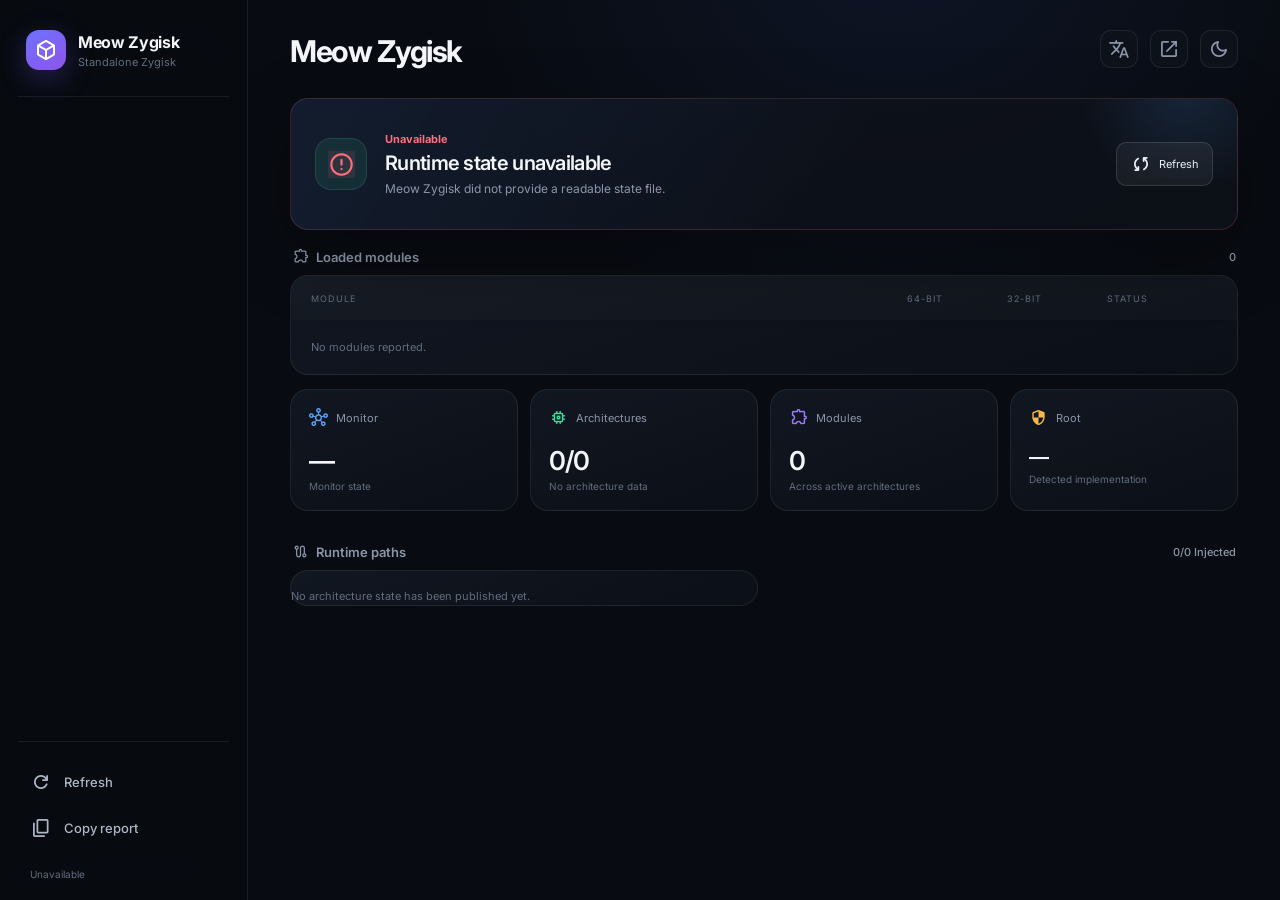
<file: webroot/index.html>
<!doctype html>
<html lang="en" dir="ltr">
<head>
  <meta charset="utf-8">
  <meta name="viewport" content="width=device-width,initial-scale=1,viewport-fit=cover">
  <meta name="theme-color" content="#0a0d14">
  <title>Meow Zygisk</title>
  <link rel="preconnect" href="https://fonts.googleapis.com">
  <link rel="preconnect" href="https://fonts.gstatic.com" crossorigin>
  <link href="https://fonts.googleapis.com/css2?family=Inter:wght@400;500;600;700&family=Material+Symbols+Rounded:opsz,wght,FILL,GRAD@20..48,400,0,0&family=Noto+Sans+SC:wght@400;500;600;700&family=Noto+Sans+Arabic:wght@400;500;600;700&display=swap" rel="stylesheet">
  <link rel="stylesheet" href="style.css">
</head>
<body>
  <div class="app-shell">
    <aside class="sidebar" aria-label="Navigation">
      <div class="brand">
        <div class="brand-mark"><span class="material-symbols-rounded">deployed_code</span></div>
        <div>
          <div class="brand-name">Meow Zygisk</div>
          <div class="brand-sub" id="brand-version">Standalone Zygisk</div>
        </div>
      </div>
      <div class="sidebar-bottom">
        <button class="side-action" id="refresh-btn"><span class="material-symbols-rounded">refresh</span><span data-i18n="refresh">Refresh</span></button>
        <button class="side-action" id="copy-report-btn"><span class="material-symbols-rounded">content_copy</span><span data-i18n="copyReport">Copy report</span></button>
        <div class="sidebar-meta"><span id="sidebar-status">Checking runtime</span></div>
      </div>
    </aside>
    <main class="main">
      <header class="topbar">
        <div><h1 id="page-title">Meow Zygisk</h1></div>
        <div class="top-actions">
          <button class="icon-btn" id="lang-btn" title="Language"><span class="material-symbols-rounded">translate</span></button>
          <button class="icon-btn" id="support-btn" title="Support"><span class="material-symbols-rounded">open_in_new</span></button>
          <button class="icon-btn" id="theme-btn" title="Toggle theme"><span class="material-symbols-rounded">dark_mode</span></button>
        </div>
      </header>
      <div class="hero" id="hero-card">
        <div class="hero-icon"><span class="material-symbols-rounded" id="hero-icon">verified</span></div>
        <div class="hero-copy">
          <div class="hero-label" id="hero-label">Checking Meow Zygisk</div>
          <div class="hero-title" id="hero-title">Reading runtime state...</div>
          <div class="hero-description" id="hero-description">The dashboard reads the monitor state directly from the device.</div>
        </div>
        <button class="hero-refresh" id="hero-refresh"><span class="material-symbols-rounded">sync</span><span data-i18n="refresh">Refresh</span></button>
      </div>
      <div class="section-header">
        <span class="material-symbols-rounded">extension</span>
        <span data-i18n="loadedModules">Loaded modules</span>
        <span id="module-total">0</span>
      </div>
      <section class="panel-card table-card"><div class="module-table" id="module-table"></div></section>
      <div class="metric-grid">
        <article class="metric-card accent-blue">
          <div class="metric-head"><span class="material-symbols-rounded">hub</span><span data-i18n="monitor">Monitor</span></div>
          <div class="metric-value" id="metric-monitor">—</div>
          <div class="metric-note" id="metric-monitor-note">—</div>
        </article>
        <article class="metric-card accent-green">
          <div class="metric-head"><span class="material-symbols-rounded">memory</span><span data-i18n="architectures">Architectures</span></div>
          <div class="metric-value" id="metric-arch">—</div>
          <div class="metric-note" id="metric-arch-note">—</div>
        </article>
        <article class="metric-card accent-purple">
          <div class="metric-head"><span class="material-symbols-rounded">extension</span><span data-i18n="modules">Modules</span></div>
          <div class="metric-value" id="metric-modules">—</div>
          <div class="metric-note" data-i18n="acrossActive">Across active architectures</div>
        </article>
        <article class="metric-card accent-amber">
          <div class="metric-head"><span class="material-symbols-rounded">security</span><span data-i18n="root">Root</span></div>
          <div class="metric-value small" id="metric-root">—</div>
          <div class="metric-note" data-i18n="detectedImpl">Detected implementation</div>
        </article>
      </div>
      <div class="section-header">
        <span class="material-symbols-rounded">route</span>
        <span data-i18n="runtimePaths">Runtime paths</span>
        <span id="runtime-count">—</span>
      </div>
      <div class="arch-grid" id="arch-grid"></div>
    </main>
  </div>
  <div class="lang-picker" id="lang-picker">
    <div class="lang-picker-backdrop"></div>
    <div class="lang-picker-sheet">
      <div class="lang-picker-title" data-i18n="selectLanguage">Select Language</div>
      <div class="lang-options">
        <button class="lang-option" data-lang="en"><span class="lang-flag">🇺🇸</span><span>English</span><span class="lang-check material-symbols-rounded">check</span></button>
        <button class="lang-option" data-lang="ar"><span class="lang-flag">🇸🇦</span><span>العربية</span><span class="lang-check material-symbols-rounded">check</span></button>
        <button class="lang-option" data-lang="zh"><span class="lang-flag">🇨🇳</span><span>简体中文</span><span class="lang-check material-symbols-rounded">check</span></button>
        <button class="lang-option" data-lang="ru"><span class="lang-flag">🇷🇺</span><span>русский</span><span class="lang-check material-symbols-rounded">check</span></button>
      </div>
      <button class="lang-picker-close" data-i18n="close">Close</button>
    </div>
  </div>
  <div class="toast" id="toast"></div>
  <script type="module" src="script.js"></script>
</body>
</html>
</file>
<file: webroot/style.css>
:root {
  --bg: #080b11;
  --surface: #0d1119;
  --surface-2: #111722;
  --line: rgba(255,255,255,.075);
  --line-strong: rgba(255,255,255,.12);
  --text: #f3f5f8;
  --text-secondary: #8c96a8;
  --muted: #8c96a8;
  --muted-2: #626d7e;
  --blue: #5aa8ff;
  --green: #42d99b;
  --purple: #9b7cff;
  --amber: #f5b84b;
  --red: #ff6d7d;
  --shadow: 0 24px 70px rgba(0,0,0,.28);
  --radius: 18px;
}

[data-theme="light"] {
  --bg: #f0f2f6;
  --surface: #ffffff;
  --surface-2: #f5f6fa;
  --line: rgba(0,0,0,.08);
  --line-strong: rgba(0,0,0,.14);
  --text: #1a1d24;
  --text-secondary: #5a6270;
  --muted: #5a6270;
  --muted-2: #8a92a0;
  --blue: #2563eb;
  --green: #16a34a;
  --purple: #7c3aed;
  --amber: #d97706;
  --red: #dc2626;
  --shadow: 0 24px 70px rgba(0,0,0,.1);
}

* {
  box-sizing: border-box;
}

html {
  min-height: 100%;
  background: var(--bg);
}

body {
  margin: 0;
  min-height: 100vh;
  background:
    radial-gradient(
      circle at 70% -10%,
      rgba(79,126,255,.09),
      transparent 34%
    ),
    var(--bg);
  color: var(--text);
  font-family:
    Inter,
    'Noto Sans SC',
    'Noto Sans Arabic',
    system-ui,
    sans-serif;
  -webkit-font-smoothing: antialiased;
}

[data-theme="light"] body {
  background: var(--bg);
}

button {
  font: inherit;
}

button:focus-visible {
  outline: 2px solid var(--blue);
  outline-offset: 2px;
}

.material-symbols-rounded {
  font-family: 'Material Symbols Rounded';
  font-weight: normal;
  font-style: normal;
  font-size: 22px;
  line-height: 1;
  letter-spacing: normal;
  text-transform: none;
  display: inline-block;
  white-space: nowrap;
  word-wrap: normal;
  direction: ltr;
  -webkit-font-feature-settings: 'liga';
  -webkit-font-smoothing: antialiased;
  font-feature-settings: 'liga';
}

.app-shell {
  min-height: 100vh;
}

.sidebar {
  position: fixed;
  inset: 0 auto 0 0;
  width: 248px;
  padding: 28px 18px 18px;
  border-right: 1px solid var(--line);
  background: rgba(8,11,17,.82);
  backdrop-filter: blur(24px);
  display: flex;
  flex-direction: column;
  z-index: 20;
  pointer-events: none;
}

[data-theme="light"] .sidebar {
  background: rgba(255,255,255,.82);
}

.brand {
  display: flex;
  align-items: center;
  gap: 12px;
  padding: 2px 8px 26px;
  border-bottom: 1px solid var(--line);
  pointer-events: auto;
}

.brand-mark {
  width: 40px;
  height: 40px;
  border-radius: 13px;
  display: grid;
  place-items: center;
  background: linear-gradient(145deg,#6e72ff,#8d54e9);
  box-shadow: 0 8px 28px rgba(116,93,255,.28);
}

.brand-mark span {
  font-size: 24px;
  color: #fff;
}

.brand-name {
  font-size: 16px;
  font-weight: 700;
  letter-spacing: -.02em;
}

.brand-sub {
  color: var(--muted-2);
  font-size: 11px;
  margin-top: 3px;
}

.sidebar-bottom {
  margin-top: auto;
  border-top: 1px solid var(--line);
  padding-top: 16px;
  pointer-events: auto;
}

.side-action {
  border: 0;
  background: transparent;
  color: #aeb7c6;
  display: flex;
  align-items: center;
  gap: 12px;
  min-height: 44px;
  padding: 0 12px;
  border-radius: 12px;
  cursor: pointer;
  text-align: left;
  transition: .18s ease;
  width: 100%;
  margin: 2px 0;
}

[dir="rtl"] .side-action {
  text-align: right;
  flex-direction: row-reverse;
}

.side-action span:nth-child(2) {
  font-size: 13px;
  font-weight: 500;
}

.side-action:hover {
  color: var(--text);
  background: rgba(255,255,255,.045);
}

.sidebar-meta {
  display: flex;
  align-items: center;
  gap: 8px;
  color: var(--muted-2);
  font-size: 10px;
  padding: 16px 12px 2px;
}

.main {
  min-width: 0;
  width: calc(100% - 248px);
  max-width: 1500px;
  margin-left: 248px;
  margin-right: 0;
  padding: 30px 42px 34px;
}

[dir="rtl"] .main {
  margin-left: 0;
  margin-right: 248px;
}

.topbar {
  display: flex;
  align-items: flex-end;
  justify-content: space-between;
  margin-bottom: 30px;
  position: relative;
  z-index: 21;
}

h1 {
  margin: 0;
  font-size: 30px;
  letter-spacing: -.045em;
  line-height: 1.1;
}

.top-actions {
  display: flex;
  align-items: center;
  gap: 12px;
  flex: 0 0 auto;
  position: relative;
  z-index: 22;
}

.icon-btn {
  border: 1px solid var(--line);
  color: var(--muted);
  background: var(--surface);
  display: grid;
  place-items: center;
  cursor: pointer;
  width: 38px;
  height: 38px;
  border-radius: 11px;
  position: relative;
  z-index: 23;
}

.icon-btn:hover {
  color: var(--text);
  border-color: var(--line-strong);
  background: var(--surface-2);
}

.hero {
  min-height: 132px;
  padding: 24px;
  border: 1px solid rgba(90,168,255,.18);
  border-radius: var(--radius);
  background:
    linear-gradient(
      120deg,
      rgba(33,51,83,.46),
      rgba(13,17,25,.82) 58%
    );
  box-shadow: var(--shadow);
  display: flex;
  align-items: center;
  gap: 18px;
  position: relative;
  overflow: hidden;
}

[data-theme="light"] .hero {
  background:
    linear-gradient(
      120deg,
      rgba(219,234,254,.7),
      rgba(255,255,255,.9) 58%
    );
  border-color: rgba(37,99,235,.18);
}

.hero:after {
  content: "";
  position: absolute;
  width: 280px;
  height: 180px;
  right: -90px;
  top: -100px;
  background:
    radial-gradient(
      circle,
      rgba(90,168,255,.14),
      transparent 65%
    );
  pointer-events: none;
}

[dir="rtl"] .hero:after {
  right: auto;
  left: -90px;
}

.hero-icon {
  width: 52px;
  height: 52px;
  flex: 0 0 52px;
  border-radius: 16px;
  display: grid;
  place-items: center;
  background: rgba(66,217,155,.1);
  color: var(--green);
  border: 1px solid rgba(66,217,155,.16);
}

.hero-icon .material-symbols-rounded {
  font-size: 27px;
}

.hero-copy {
  min-width: 0;
  position: relative;
  z-index: 1;
}

.hero-label {
  color: var(--green);
  font-size: 11px;
  font-weight: 700;
  margin-bottom: 5px;
}

.hero-title {
  font-size: 20px;
  font-weight: 600;
  letter-spacing: -.035em;
}

.hero-description {
  color: var(--muted);
  font-size: 12px;
  margin-top: 6px;
}

.hero-refresh {
  margin-left: auto;
  flex: 0 0 auto;
  position: relative;
  z-index: 1;
  border: 1px solid var(--line-strong);
  background: rgba(255,255,255,.055);
  color: #e9edf4;
  border-radius: 10px;
  padding: 10px 13px;
  display: flex;
  align-items: center;
  gap: 7px;
  cursor: pointer;
  font-size: 11px;
}

[dir="rtl"] .hero-refresh {
  margin-left: 0;
  margin-right: auto;
}

[data-theme="light"] .hero-refresh {
  color: var(--text);
}

.hero-refresh:hover {
  background: rgba(255,255,255,.09);
}

.section-header {
  display: flex;
  align-items: center;
  gap: 7px;
  margin: 18px 0 10px;
  padding: 0 2px;
  color: var(--text-secondary);
  font-size: 13px;
  font-weight: 600;
}

.section-header > span:first-child {
  font-size: 17px;
}

.section-header > span:last-child {
  margin-left: auto;
  font-size: 11px;
  font-weight: 500;
}

[dir="rtl"] .section-header > span:last-child {
  margin-left: 0;
  margin-right: auto;
}

.metric-grid {
  display: grid;
  grid-template-columns: repeat(4,minmax(0,1fr));
  gap: 12px;
  margin: 14px 0 32px;
}

.metric-card,
.arch-card,
.panel-card {
  border: 1px solid var(--line);
  background:
    linear-gradient(
      160deg,
      rgba(18,24,34,.94),
      rgba(12,16,23,.94)
    );
  border-radius: var(--radius);
}

[data-theme="light"] .metric-card,
[data-theme="light"] .arch-card,
[data-theme="light"] .panel-card {
  background: var(--surface);
}

.metric-card {
  padding: 18px;
  position: relative;
  overflow: hidden;
}

.metric-head {
  display: flex;
  align-items: center;
  gap: 8px;
  color: var(--muted);
  font-size: 11px;
}

.metric-head .material-symbols-rounded {
  color: var(--accent);
  font-size: 19px;
}

.metric-value {
  margin-top: 18px;
  font-size: 26px;
  font-weight: 600;
  letter-spacing: -.045em;
}

.metric-value.small {
  font-size: 20px;
}

.metric-note {
  margin-top: 4px;
  color: var(--muted-2);
  font-size: 10px;
  white-space: nowrap;
  overflow: hidden;
  text-overflow: ellipsis;
}

.accent-blue {
  --accent: var(--blue);
}

.accent-green {
  --accent: var(--green);
}

.accent-purple {
  --accent: var(--purple);
}

.accent-amber {
  --accent: var(--amber);
}

.arch-grid {
  display: grid;
  grid-template-columns: repeat(2,minmax(0,1fr));
  gap: 12px;
}

.arch-card {
  padding: 20px;
}

.arch-head {
  display: flex;
  align-items: center;
  gap: 11px;
  padding-bottom: 15px;
  border-bottom: 1px solid var(--line);
}

.arch-icon {
  width: 34px;
  height: 34px;
  border-radius: 10px;
  display: grid;
  place-items: center;
  background: rgba(90,168,255,.09);
  color: var(--blue);
}

.arch-title {
  font-size: 14px;
  font-weight: 600;
}

.arch-sub {
  color: var(--muted-2);
  font-size: 10px;
  margin-top: 3px;
}

.arch-state {
  margin-left: auto;
  display: flex;
  align-items: center;
  gap: 6px;
  color: var(--green);
  font-size: 10px;
  font-weight: 600;
}

[dir="rtl"] .arch-state {
  margin-left: 0;
  margin-right: auto;
}

.arch-state.warning {
  color: var(--amber);
}

.arch-state.error {
  color: var(--red);
}

.arch-stats {
  display: grid;
  grid-template-columns: repeat(3,1fr);
  margin-top: 18px;
}

.arch-stat {
  padding: 0 12px;
  border-right: 1px solid var(--line);
  text-align: center;
}

[dir="rtl"] .arch-stat {
  border-right: 0;
  border-left: 1px solid var(--line);
}

.arch-stat:first-child {
  padding-left: 0;
}

[dir="rtl"] .arch-stat:first-child {
  padding-left: 12px;
  padding-right: 0;
}

.arch-stat:last-child {
  border-right: 0;
  padding-right: 0;
}

[dir="rtl"] .arch-stat:last-child {
  border-left: 0;
  padding-right: 12px;
  padding-left: 0;
}

.arch-stat-value {
  font-size: 17px;
  font-weight: 600;
}

.arch-stat-label {
  color: var(--muted-2);
  font-size: 9px;
  margin-top: 4px;
}

.progress {
  height: 4px;
  border-radius: 99px;
  background: #1b2230;
  overflow: hidden;
  margin-top: 20px;
}

[data-theme="light"] .progress {
  background: #e2e8f0;
}

.progress > i {
  display: block;
  height: 100%;
  width: 0;
  border-radius: inherit;
  background: var(--green);
  transition: width .3s ease;
}

.arch-foot {
  display: flex;
  justify-content: space-between;
  gap: 12px;
  margin-top: 11px;
  color: var(--muted-2);
  font-size: 9px;
}

.table-card {
  padding: 0;
  overflow: hidden;
}

.module-table {
  width: 100%;
}

.table-row {
  display: grid;
  grid-template-columns:
    minmax(220px,1.5fr)
    100px
    100px
    110px;
  align-items: center;
  min-height: 64px;
  padding: 0 20px;
  border-top: 1px solid var(--line);
}

.table-row:first-child {
  border-top: 0;
}

.table-head {
  min-height: 44px;
  color: var(--muted-2);
  font-size: 9px;
  text-transform: uppercase;
  letter-spacing: .12em;
  background: rgba(255,255,255,.02);
}

.table-module {
  display: flex;
  align-items: center;
  gap: 10px;
  min-width: 0;
}

[dir="rtl"] .table-module {
  flex-direction: row-reverse;
}

.table-module strong {
  font-size: 11px;
  white-space: nowrap;
  overflow: hidden;
  text-overflow: ellipsis;
}

.table-module small {
  display: block;
  color: var(--muted-2);
  font-size: 9px;
  margin-top: 3px;
}

.pill {
  display: inline-flex;
  align-items: center;
  gap: 5px;
  width: max-content;
  border-radius: 999px;
  padding: 5px 8px;
  font-size: 9px;
  border: 1px solid var(--line);
  color: var(--muted);
}

[dir="rtl"] .pill {
  flex-direction: row-reverse;
}

.pill.ok {
  color: var(--green);
  background: rgba(66,217,155,.06);
  border-color: rgba(66,217,155,.12);
}

.empty {
  color: var(--muted-2);
  font-size: 11px;
  padding: 18px 0 2px;
}

.lang-picker {
  position: fixed;
  inset: 0;
  z-index: 100;
  display: none;
  align-items: flex-end;
  justify-content: center;
}

.lang-picker.show {
  display: flex;
}

.lang-picker-backdrop {
  position: absolute;
  inset: 0;
  background: rgba(0,0,0,.5);
  backdrop-filter: blur(4px);
}

.lang-picker-sheet {
  position: relative;
  background: var(--surface);
  border: 1px solid var(--line);
  border-radius: 20px 20px 0 0;
  width: 100%;
  max-width: 420px;
  padding: 20px 0 24px;
  animation: slideUp .25s ease;
}

.lang-picker-title {
  text-align: center;
  font-size: 16px;
  font-weight: 600;
  padding: 0 20px 16px;
  border-bottom: 1px solid var(--line);
}

.lang-options {
  padding: 8px 16px;
}

.lang-option {
  width: 100%;
  display: flex;
  align-items: center;
  gap: 12px;
  padding: 14px 16px;
  border: 0;
  background: transparent;
  color: var(--text);
  border-radius: 12px;
  cursor: pointer;
  font-size: 14px;
  transition: .15s;
}

[dir="rtl"] .lang-option {
  flex-direction: row-reverse;
  text-align: right;
}

.lang-option:hover {
  background: var(--surface-2);
}

.lang-option.active {
  background: rgba(90,168,255,.1);
}

.lang-flag {
  font-size: 20px;
}

.lang-check {
  margin-left: auto;
  opacity: 0;
  color: var(--blue);
  font-size: 18px;
}

[dir="rtl"] .lang-check {
  margin-left: 0;
  margin-right: auto;
}

.lang-option.active .lang-check {
  opacity: 1;
}

.lang-picker-close {
  width: calc(100% - 32px);
  margin: 8px 16px 0;
  padding: 14px;
  border: 1px solid var(--line);
  background: var(--surface-2);
  color: var(--text);
  border-radius: 12px;
  font-size: 14px;
  font-weight: 500;
  cursor: pointer;
}

.lang-picker-close:hover {
  background: var(--line);
}

.toast {
  position: fixed;
  left: 50%;
  bottom: 24px;
  transform: translate(-50%,20px);
  opacity: 0;
  pointer-events: none;
  background: #151b25;
  border: 1px solid var(--line-strong);
  color: #e9edf4;
  padding: 10px 14px;
  border-radius: 10px;
  font-size: 11px;
  box-shadow: var(--shadow);
  transition: .2s ease;
  z-index: 50;
}

[dir="rtl"] .toast {
  left: auto;
  right: 50%;
  transform: translate(50%,20px);
}

[dir="rtl"] .toast.show {
  transform: translate(50%,0);
}

[data-theme="light"] .toast {
  background: #fff;
  color: var(--text);
}

.toast.show {
  opacity: 1;
  transform: translate(-50%,0);
}

@keyframes slideUp {
  from {
    transform: translateY(100%);
  }

  to {
    transform: translateY(0);
  }
}

@media (max-width:1050px) {
  .main {
    width: calc(100% - 248px);
    margin-left: 248px;
    margin-right: 0;
    padding: 26px 28px 32px;
  }

  [dir="rtl"] .main {
    margin-left: 0;
    margin-right: 248px;
  }

  .metric-grid {
    grid-template-columns: repeat(2,1fr);
  }

  .arch-grid {
    grid-template-columns: 1fr;
  }
}

@media (max-width:760px) {
  .app-shell {
    display: block;
  }

  .sidebar {
    position: fixed;
    inset: auto 0 0;
    width: 100%;
    height: 66px;
    padding: 7px 8px calc(7px + env(safe-area-inset-bottom));
    border-right: 0;
    border-top: 1px solid var(--line);
    flex-direction: row;
    background: rgba(8,11,17,.92);
  }

  [dir="rtl"] .sidebar {
    border-right: 0;
    border-left: 0;
    border-top: 1px solid var(--line);
  }

  [data-theme="light"] .sidebar {
    background: rgba(255,255,255,.92);
  }

  .brand,
  .sidebar-bottom .side-action,
  .sidebar-meta {
    display: none;
  }

  .main {
    width: 100%;
    margin-left: 0;
    margin-right: 0;
    padding: 22px 16px 88px;
  }

  [dir="rtl"] .main {
    margin-left: 0;
    margin-right: 0;
    padding: 22px 16px 88px;
  }

  .topbar {
    margin-bottom: 22px;
  }

  h1 {
    font-size: 25px;
  }

  .top-actions {
    gap: 8px;
  }

  .icon-btn {
    width: 36px;
    height: 36px;
  }

  .hero {
    padding: 18px;
    align-items: flex-start;
  }

  .hero-refresh {
    display: none;
  }

  .hero-title {
    font-size: 17px;
  }

  .metric-grid {
    gap: 8px;
    margin-bottom: 26px;
  }

  .metric-card {
    padding: 14px;
  }

  .metric-value {
    margin-top: 14px;
    font-size: 21px;
  }

  .table-row {
    grid-template-columns:
      minmax(0,1fr)
      55px
      55px
      80px;
    padding: 0 12px;
  }

  .table-row > div:nth-child(2),
  .table-row > div:nth-child(3) {
    text-align: center;
  }
}
</file>
